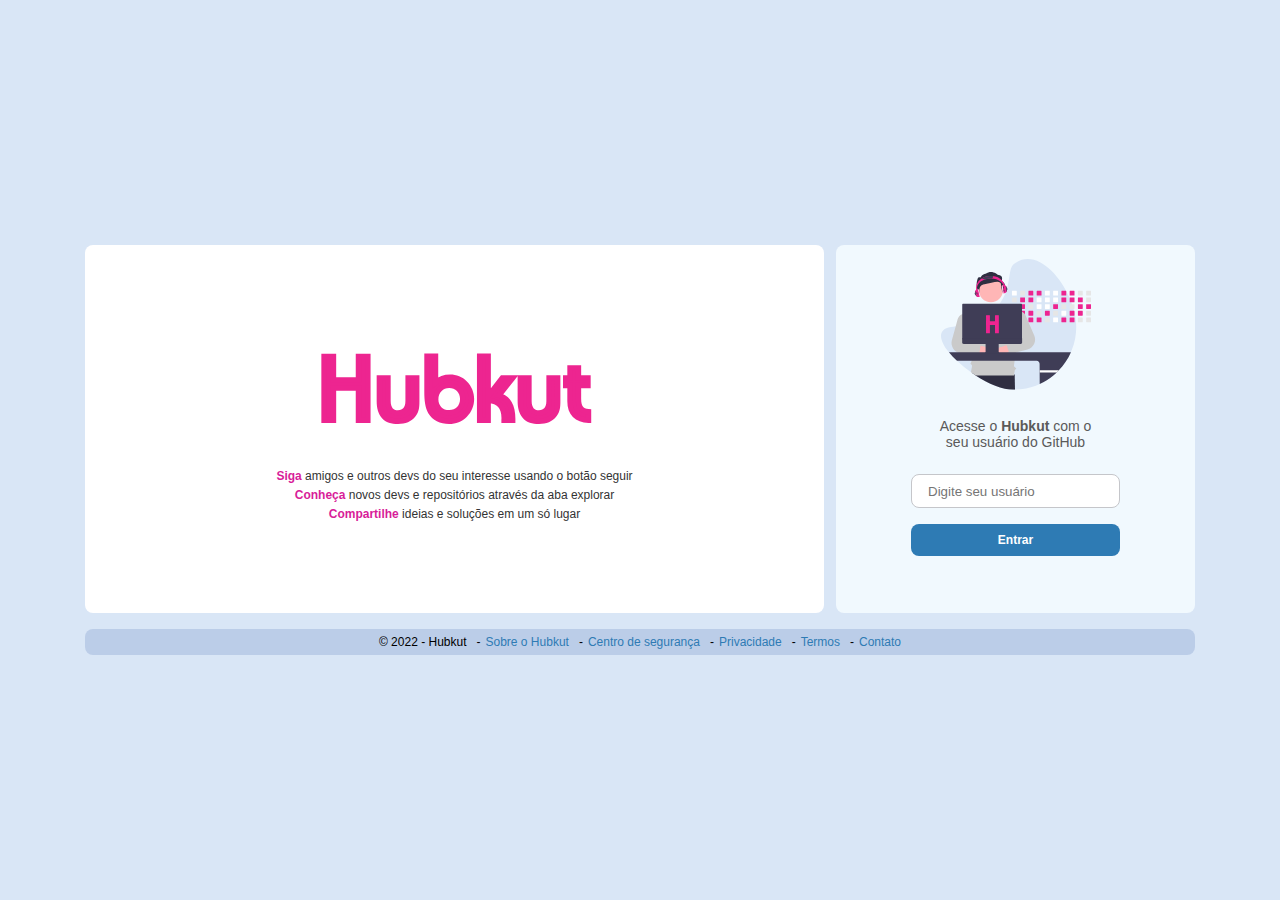
<file: index.html>
<!DOCTYPE html>
<html lang="en">
<head>
  <meta charset="UTF-8" />
  <meta http-equiv="X-UA-Compatible" content="IE-edge" />
  <meta name="viewport" content="width=device-width, initial-scale=1.0" />
  <link rel="shortcut icon" type="image/x-icon" href="assets/images/favicon.ico" />
  <link rel="preconnect" href="https://fonts.googleapis.com">
  <link rel="preconnect" href="https://fonts.gstatic.com" crossorigin>
  <link rel="stylesheet" type="text/css" href="assets/css/styles.css" />
  <title>Hubkut</title>
</head>
<body>
  <div class="container">
    <div class="content">
      <section class="login__screen">
        <div class="logo">
          <figure>
            <img src="assets/images/hubkut-logo.svg" alt="Logo do Hubkut" />
          </figure>
        </div>
        <div class="description">
          <p>
            <span>Siga</span>
            amigos e outros devs do seu interesse usando o botão seguir
          </p>
          <p>
            <span>Conheça</span>
            novos devs e repositórios através da aba explorar
          </p>
          <p>
            <span>Compartilhe</span>
            ideias e soluções em um só lugar
          </p>
        </div>
      </section>
      <section class="login__area">
        <figure>
          <img src="assets/images/illustration-login.svg" alt="Ilustração de fundo" />
        </figure>
        <p>
          Acesse o
          <span>Hubkut</span>
          com o seu usuário do GitHub
        </p>
        <form action="#" id="github-user" method="get" autocomplete="off">
          <label class="sr__only" for="login">Digite seu usuário</label>
          <input type="text" name="login" id="login" placeholder="Digite seu usuário" />
        </form>
        <a href="./home-page.html">
          <button type="button">Entrar</button>
        </a>
      </section>
    </div>
    <footer>
      <p>
        &copy; 2022 - Hubkut
      </p>
      <ul>
        <li><a href="#">Sobre o Hubkut</a></li>
        <li><a href="#">Centro de segurança</a></li>
        <li><a href="#">Privacidade</a></li>
        <li><a href="#">Termos</a></li>
        <li><a href="#">Contato</a></li>
      </ul>
    </footer>
  </div>
</body>
</html>
</file>
<file: assets/css/styles.css>
:root {
  --bg: #d9e6f6;
  --button-login: #2e7bb4;
  --button-login-hover: #1e6296;
  --footer-home: #bbcde8;
  --bg-white: #ffffff;
  --bg-login: #f1f9fe;
  --text-color-pink: #d81d99;
  --text-color-black: #333;
  --text-color-gray: #5a5a5a;
  --input-border: #c5c6ca;
  --text-white: #ffffff;
  --text-links: #2e7bb4;

  font-size: 62.5%;
}

* {
  margin: 0;
  padding: 0;
  box-sizing: border-box;
}

body {
  width: 100vw;
  height: 100vh;
  background: var(--bg);
  font-family: "Rubik", sans-serif;
  font-size: 1.6rem;
  display: flex;
  align-items: center;
  justify-content: center;
}

a {
  text-decoration: none;
}

.container {
  width: 111rem;
  height: auto;
  flex-direction: column;
}

.content {
  gap: 1.2rem;
  display: flex;
}

.login__screen {
  width: 73.9rem;
  height: 36.8rem;
  background: var(--bg-white);
  border-radius: 0.8rem;
}

section .logo {
  padding: 8.9rem 22rem 2rem 22rem;
}

section .description {
  color: var(--text-color-black);
  font-size: 1.2rem;
  text-align: center;
}

section .description p + p {
  margin-top: 0.5rem;
}

section .description span {
  color: var(--text-color-pink);
  font-weight: 700;
}

.login__area {
  width: 35.9rem;
  height: 36.8rem;
  background: var(--bg-login);
  border-radius: 0.8rem;
  display: flex;
  flex-direction: column;
  align-items: center;
}

.login__area figure img {
  padding: 1.4rem 11.5rem 2.4rem;
}

.login__area p {
  max-width: 17.4rem;
  padding-bottom: 2.4rem;
  color: var(--text-color-gray);
  font-size: 1.4rem;
  text-align: center;
}

.login__area p span {
  font-weight: 700;
}

form input {
  width: 20.9rem;
  height: 3.2rem;
  margin-bottom: 1.6rem;
  padding: 1.6rem;
  border: 1px solid var(--input-border);
  border-radius: 0.8rem;
}

.login__area button {
  width: 20.9rem;
  height: 3.2rem;
  background: var(--button-login);
  border: none;
  border-radius: 0.8rem;
  font-size: 1.2rem;
  font-weight: 700;
  transition: all ease 0.3s;
  cursor: pointer;
}

.login__area a button {
  color: var(--text-white);
}

.login__area button:hover {
  background: var(--button-login-hover);
}

.sr__only {
  width: 1px;
  height: 1px;
  margin: -1px;
  padding: 0;
  position: absolute;
  border-width: 0;
  white-space: nowrap;
  clip: rect(0, 0, 0, 0);
}

footer {
  width: 100%;
  margin-top: 1.6rem;
  padding-block: 0.6rem;
  background: var(--footer-home);
  border-radius: 0.8rem;
  font-size: 1.2rem;
  display: flex;
  align-items: center;
  justify-content: center;
}

footer p {
  padding-right: 0.5rem;
}

footer ul {
  list-style: none;
  display: flex;
  gap: 0.5rem;
}

footer li::before {
  content: "-";
  padding: 0.5rem;
}

footer ul a {
  color: var(--text-links);
  text-decoration: none;
}

footer ul a:hover {
  filter: brightness(0.7);
}
</file>
